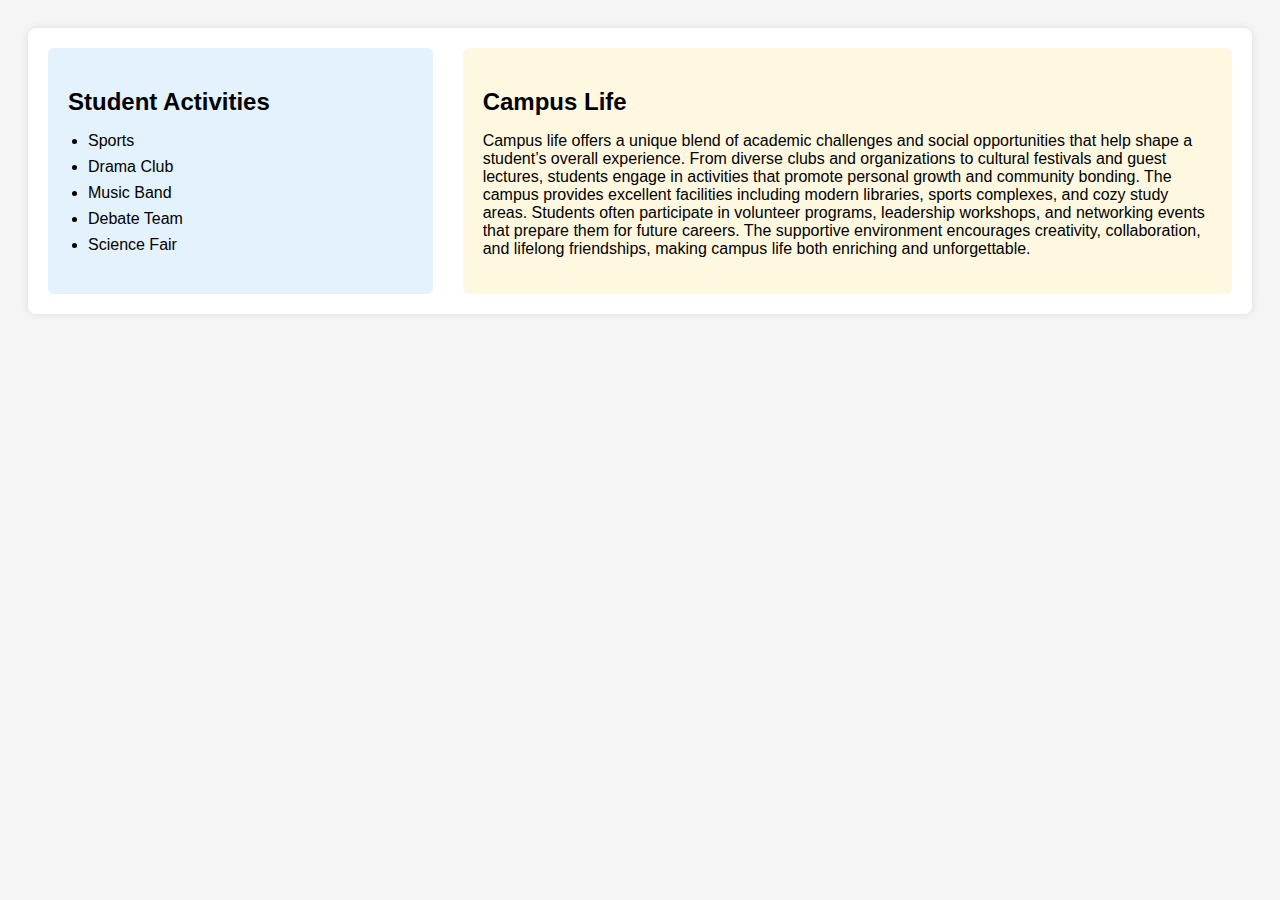
<file: CSS/Q-06/index.html>
<!DOCTYPE html>
<html>
<head>
  <title>2-Column Layout with CSS Grid</title>
  <link rel="stylesheet" href="style.css">
</head>
<body>

  <div class="container">
    <div class="left">
      <h2>Student Activities</h2>
      <ul>
        <li>Sports</li>
        <li>Drama Club</li>
        <li>Music Band</li>
        <li>Debate Team</li>
        <li>Science Fair</li>
      </ul>
    </div>

    <div class="right">
      <h2>Campus Life</h2>
      <p>
        Campus life offers a unique blend of academic challenges and social opportunities that help shape a student’s overall experience. From diverse clubs and organizations to cultural festivals and guest lectures, students engage in activities that promote personal growth and community bonding. The campus provides excellent facilities including modern libraries, sports complexes, and cozy study areas. Students often participate in volunteer programs, leadership workshops, and networking events that prepare them for future careers. The supportive environment encourages creativity, collaboration, and lifelong friendships, making campus life both enriching and unforgettable.
      </p>
    </div>
  </div>

</body>
</html>
</file>
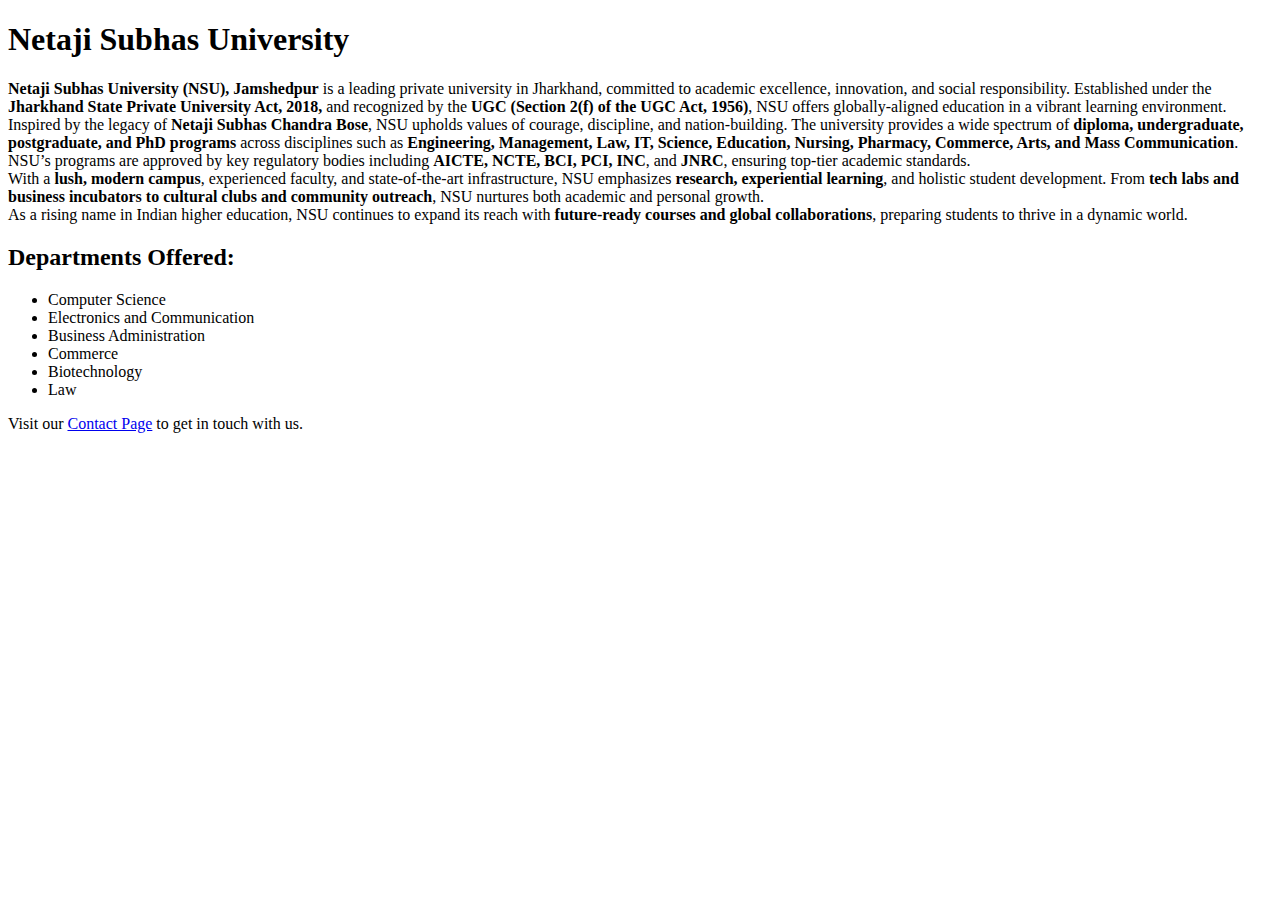
<file: HTML/Q-01/index.html>
<!DOCTYPE html>
<html lang="en">

<head>
    <meta charset="UTF-8">
    <meta name="viewport" content="width=device-width, initial-scale=1.0">
    <title>About - Netaji Subhas University</title>
</head>

<body>
    <h1>Netaji Subhas University</h1>
    <div>
        <b>Netaji Subhas University (NSU), Jamshedpur</b> is a leading private university in Jharkhand, committed to
        academic excellence, innovation, and social responsibility. Established under the <b>Jharkhand State Private
            University Act, 2018,</b> and recognized by the <b>UGC (Section 2(f) of the UGC Act, 1956)</b>, NSU offers
        globally-aligned education in a vibrant learning environment.
    </div>

    <div>
        Inspired by the legacy of <b>Netaji Subhas Chandra Bose</b>, NSU upholds values of courage, discipline, and
        nation-building. The university provides a wide spectrum of <b>diploma, undergraduate, postgraduate, and PhD
            programs</b> across disciplines such as <b>Engineering, Management, Law, IT, Science, Education, Nursing,
            Pharmacy, Commerce, Arts, and Mass Communication</b>.</div>

    <div>
        NSU’s programs are approved by key regulatory bodies including <b>AICTE, NCTE, BCI, PCI, INC</b>, and
        <b>JNRC</b>, ensuring top-tier academic standards.</div>

    <div>
        With a <b>lush, modern campus</b>, experienced faculty, and state-of-the-art infrastructure, NSU emphasizes
        <b>research, experiential learning</b>, and holistic student development. From <b>tech labs and business
            incubators to cultural clubs and community outreach</b>, NSU nurtures both academic and personal growth.
    </div>

    <div>
        As a rising name in Indian higher education, NSU continues to expand its reach with <b>future-ready courses and
            global collaborations</b>, preparing students to thrive in a dynamic world.</div>
    </p>
    <h2>Departments Offered:</h2>
    <ul>
        <li>Computer Science</li>
        <li>Electronics and Communication</li>
        <li>Business Administration</li>
        <li>Commerce</li>
        <li>Biotechnology</li>
        <li>Law</li>
    </ul>
    <p>
        Visit our <a  href="contact.html">Contact Page</a> to get in touch with us.

    </p>

</body>

</html>
</file>
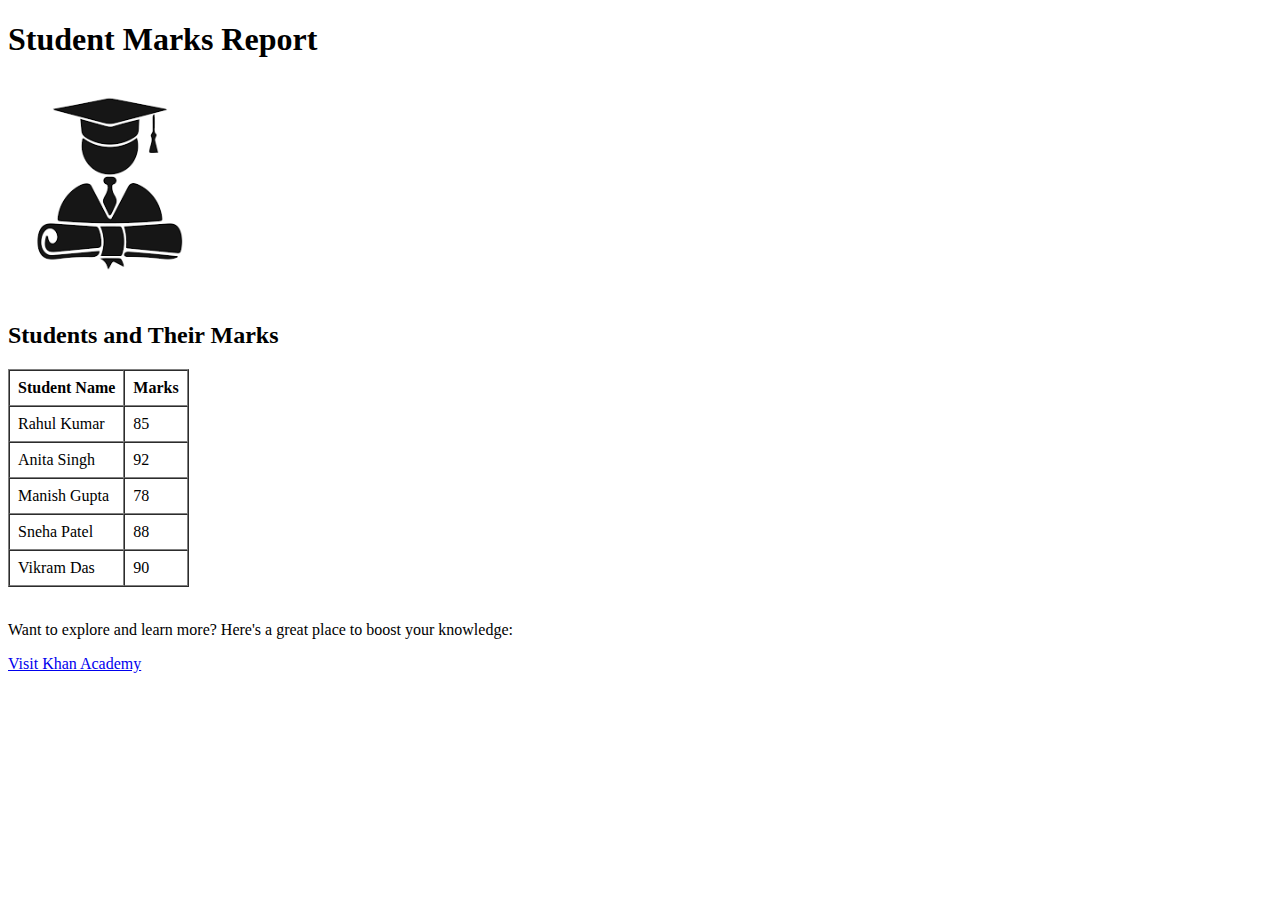
<file: HTML/Q-03/index.html>
<!DOCTYPE html>
<html>
<head>
  <title>Student Marks</title>
</head>
<body>

  <h1>Student Marks Report</h1>

  <!-- Local Real Image -->
  <img height="200px" width="200px" src="education.png" alt="Students studying" width="400"><br><br>

  <h2>Students and Their Marks</h2>

  <table border="1" cellpadding="8" cellspacing="0">
    <tr>
      <th>Student Name</th>
      <th>Marks</th>
    </tr>
    <tr>
      <td>Rahul Kumar</td>
      <td>85</td>
    </tr>
    <tr>
      <td>Anita Singh</td>
      <td>92</td>
    </tr>
    <tr>
      <td>Manish Gupta</td>
      <td>78</td>
    </tr>
    <tr>
      <td>Sneha Patel</td>
      <td>88</td>
    </tr>
    <tr>
      <td>Vikram Das</td>
      <td>90</td>
    </tr>
  </table>

  <br>

  <p>Want to explore and learn more? Here's a great place to boost your knowledge:</p>
  
  <a href="https://www.khanacademy.org" target="_blank">Visit Khan Academy</a>

</body>
</html>
</file>
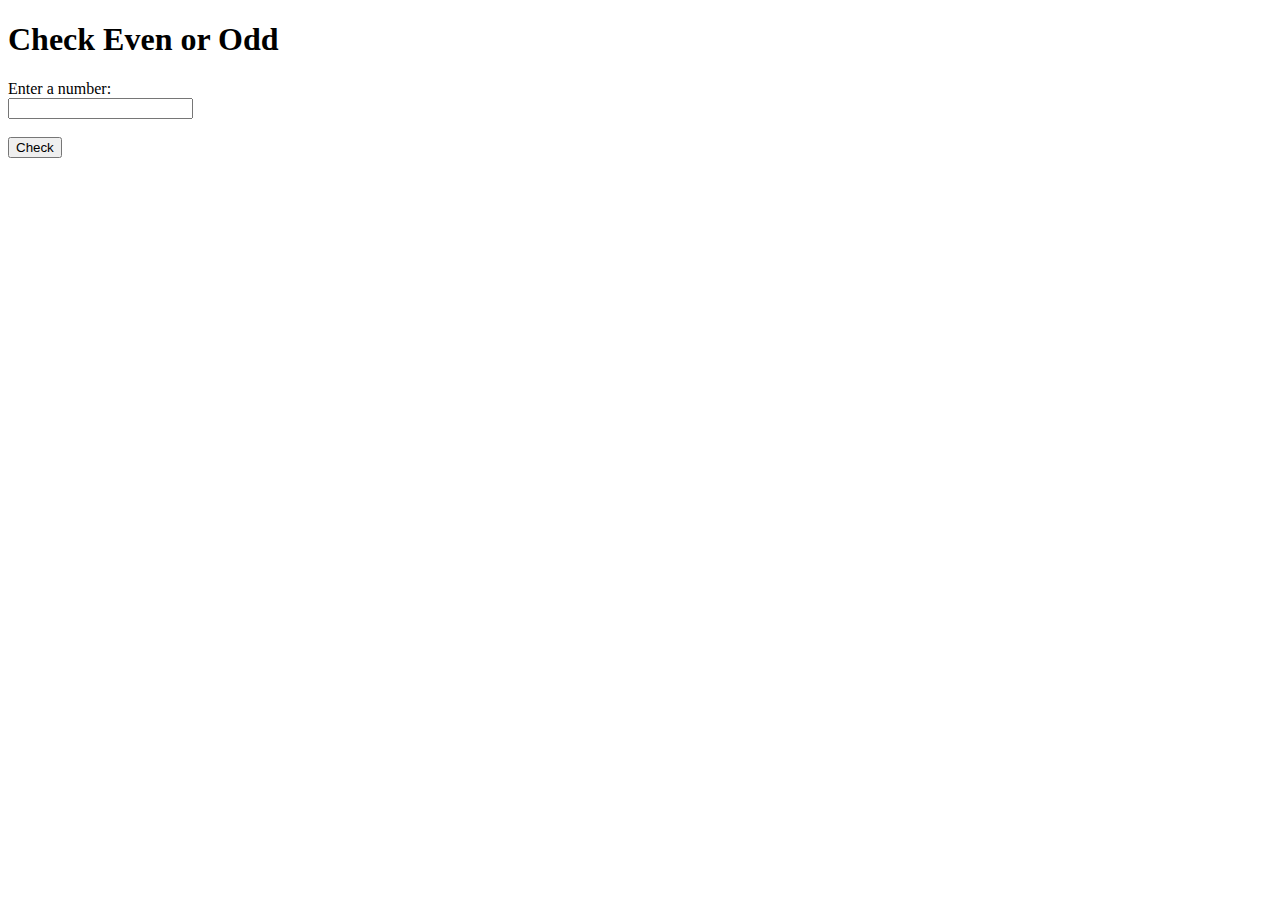
<file: JAVASCRIPT/Q-08/index.html>
<!DOCTYPE html>
<html lang="en">

<head>
    <meta charset="UTF-8">
    <meta name="viewport" content="width=device-width, initial-scale=1.0">
    <title>Even or Odd Checker</title>
</head>

<body>
    <h1>Check Even or Odd</h1>

    <label>Enter a number:</label>
    <br><input type="text" id="number"><br>

    <br><button onclick="checkNumber()">Check</button>
    <script src="script.js"></script>
</body>

</html>
</file>
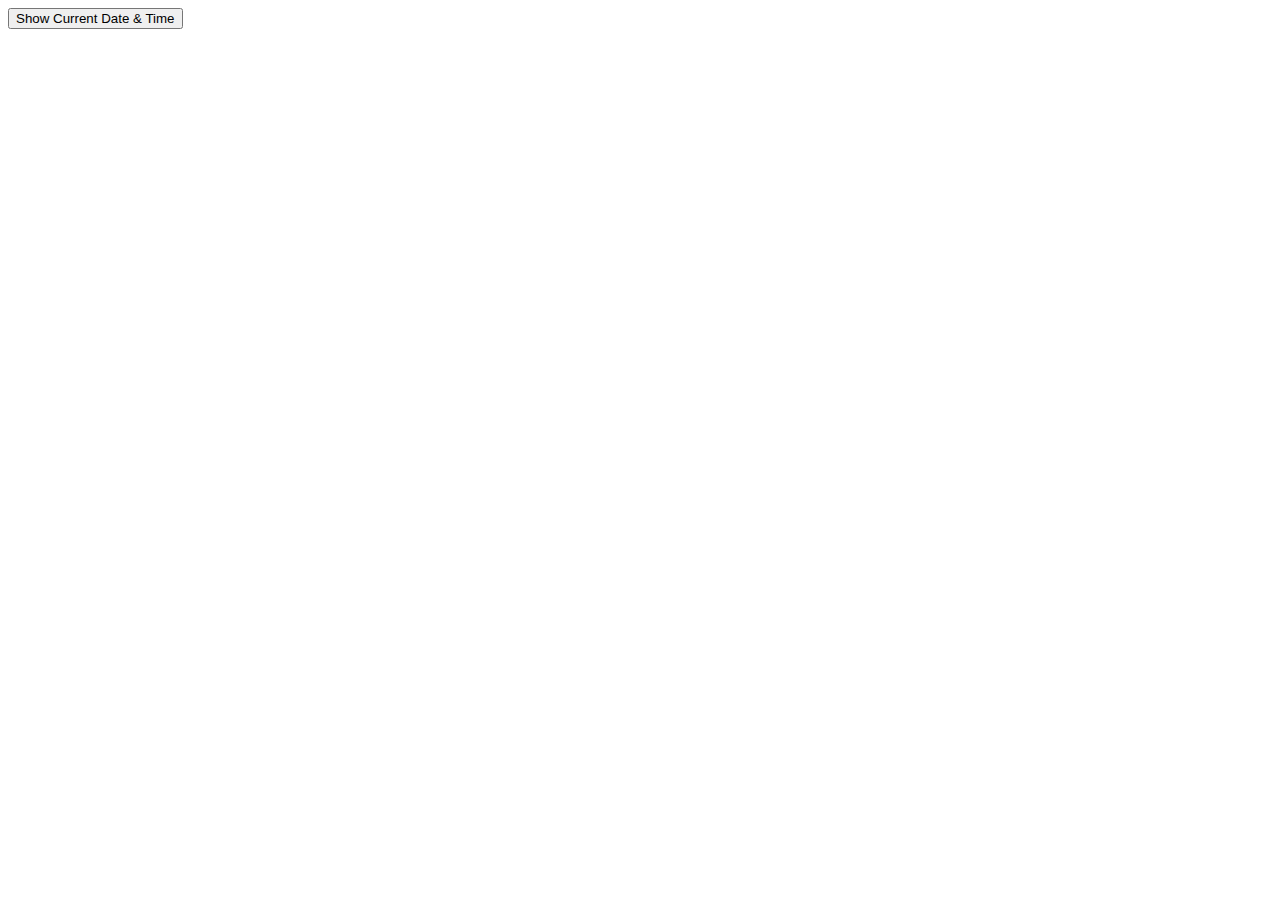
<file: JAVASCRIPT/Q-09/index.html>
<!DOCTYPE html>
<html>
<head>
  <title>Show Date and Time</title>
</head>
<body>

  <button onclick="showDateTime()">Show Current Date & Time</button>

  <p id="dateTimeDisplay" style="margin-top: 10px; font-weight: bold;"></p>

  <script src="script.js"></script>
</body>
</html>
</file>
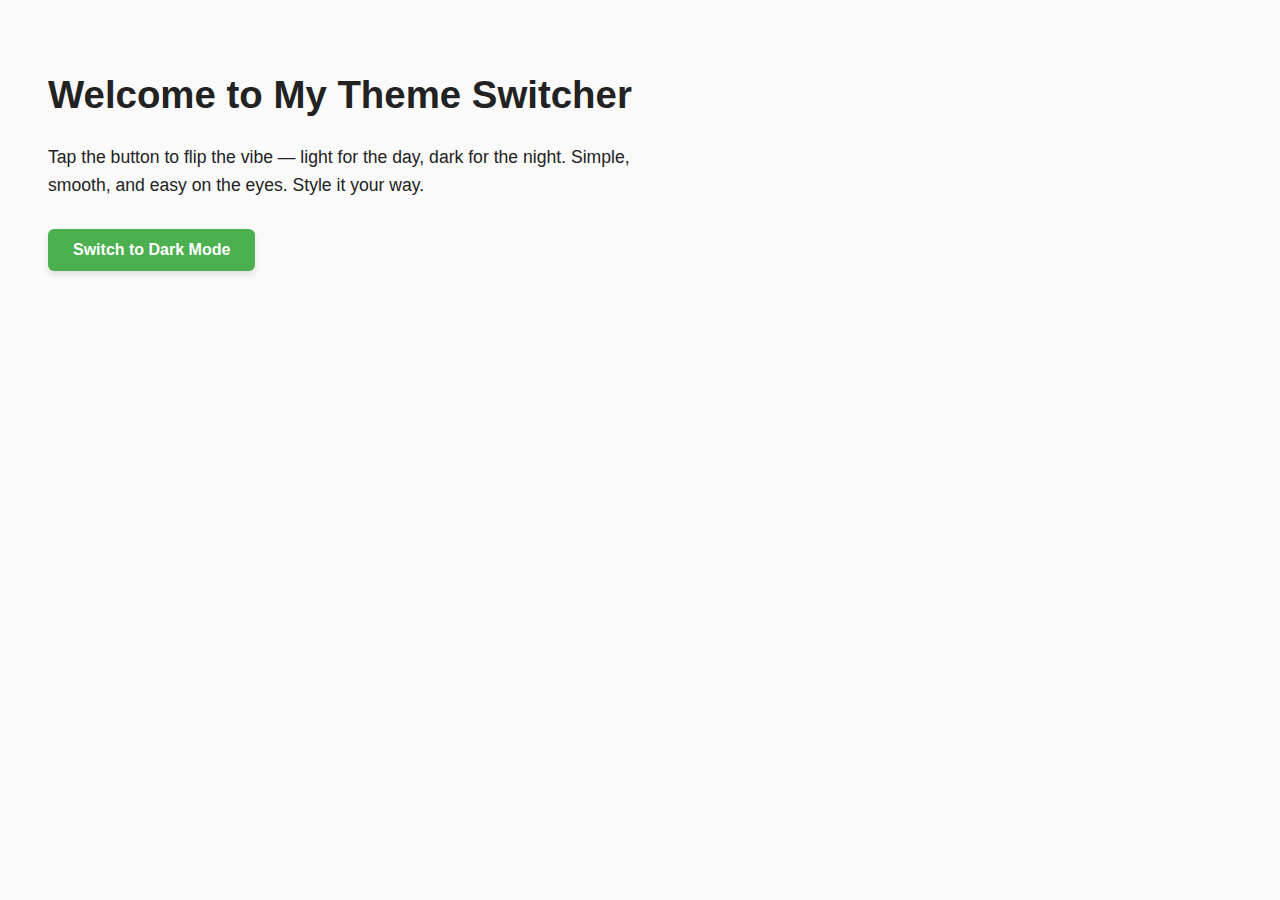
<file: JAVASCRIPT/Q-10/index.html>
<!DOCTYPE html>
<html>
<head>
  <title>Light and Dark Theme Toggle</title>
  <link rel="stylesheet" href="style.css">
</head>
<body>

  <h1>Welcome to My Theme Switcher</h1>
  <p>
    Tap the button to flip the vibe — light for the day, dark for the night. Simple, smooth, and easy on the eyes. Style it your way.
  </p>

  <button id="toggleBtn">Switch to Dark Mode</button>

  <script src="script.js"></script>
</body>
</html>
</file>
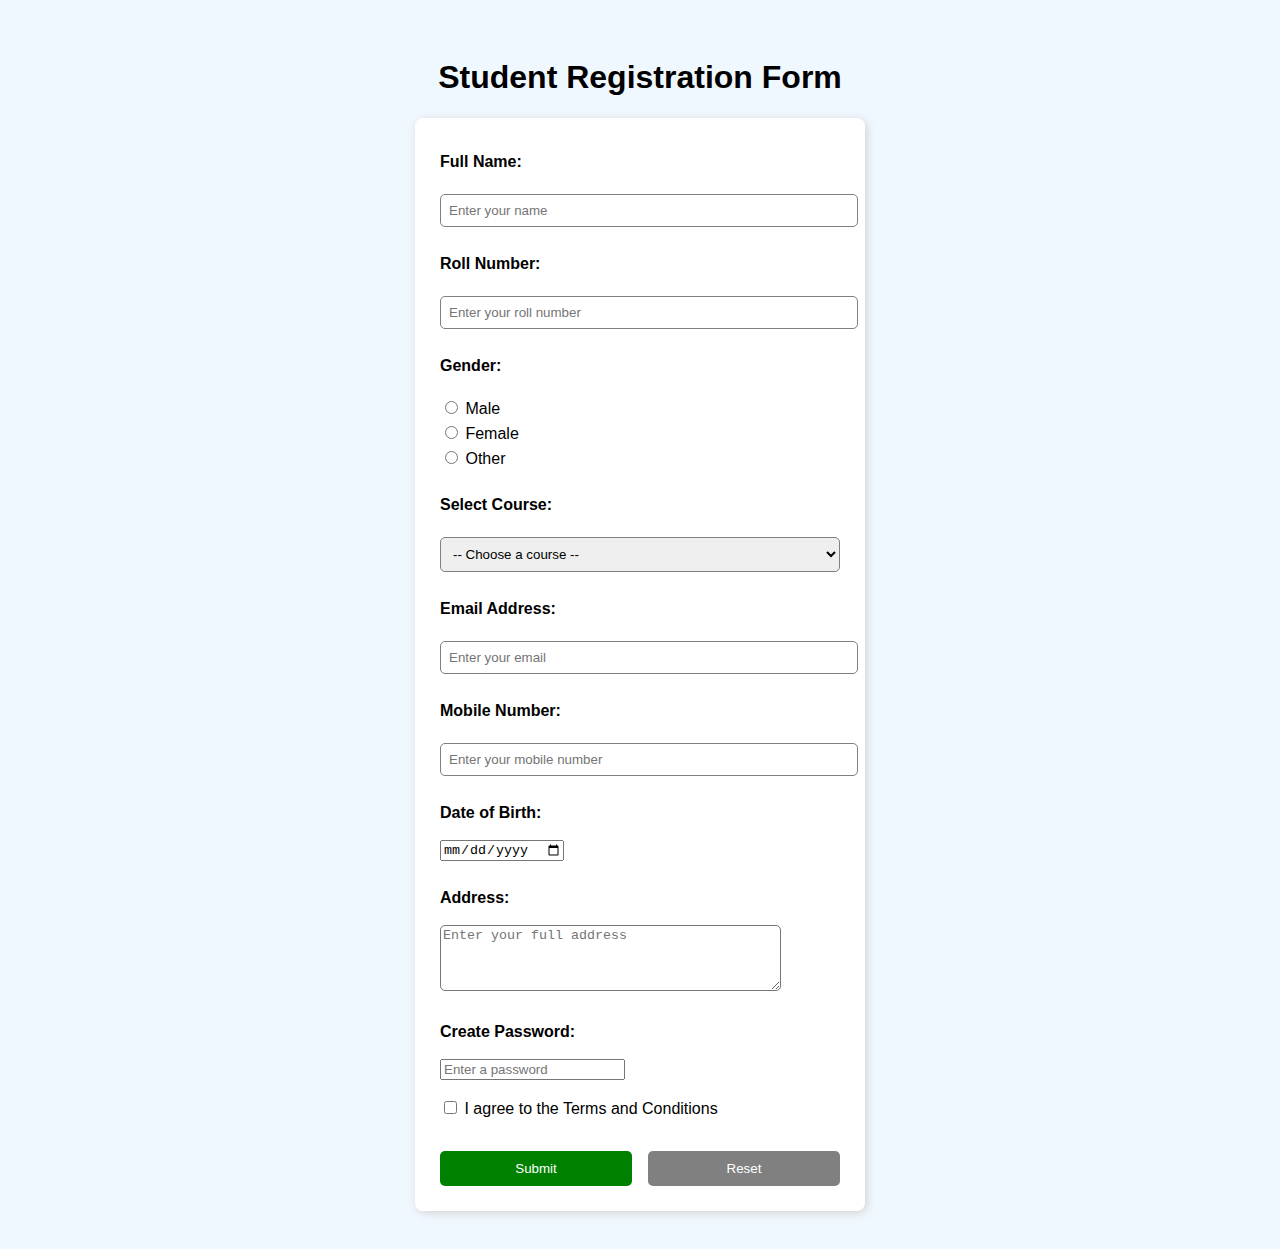
<file: CSS/Q-04/form.html>
<!DOCTYPE html>
<html>
<head>
  <title>Student Registration Form</title>
  <link rel="stylesheet" href="style.css">
</head>
<body>

  <h1>Student Registration Form</h1>

  <form>

    <!-- Full Name -->
    <label>Full Name:</label><br>
    <input type="text" placeholder="Enter your name" required><br><br>

    <!-- Roll Number -->
    <label>Roll Number:</label><br>
    <input type="text" placeholder="Enter your roll number" required><br><br>

    <!-- Gender -->
    <label>Gender:</label><br>
    <input type="radio" name="gender" value="Male" required> Male<br>
    <input type="radio" name="gender" value="Female"> Female<br>
    <input type="radio" name="gender" value="Other"> Other<br><br>

    <!-- Course -->
    <label>Select Course:</label><br>
    <select required>
      <option value="">-- Choose a course --</option>
      <option>BCA</option>
      <option>MCA</option>
      <option>B.Tech</option>
      <option>MBA</option>
      <option>B.Sc</option>
      <option>BA</option>
    </select><br><br>

    <!-- Email -->
    <label>Email Address:</label><br>
    <input type="email" placeholder="Enter your email" required><br><br>

    <!-- Mobile -->
    <label>Mobile Number:</label><br>
    <input type="text" placeholder="Enter your mobile number" required><br><br>

    <!-- Date of Birth -->
    <label>Date of Birth:</label><br>
    <input type="date" required><br><br>

    <!-- Address -->
    <label>Address:</label><br>
    <textarea rows="4" cols="40" placeholder="Enter your full address"></textarea><br><br>

    <!-- Password -->
    <label>Create Password:</label><br>
    <input type="password" placeholder="Enter a password" required><br><br>
    <!-- Checkbox -->
    <input type="checkbox" required> I agree to the Terms and Conditions<br><br>

    <!-- Buttons -->
    <input type="submit" value="Submit">
    <input type="reset" value="Reset">

  </form>

</body>
</html>
</file>
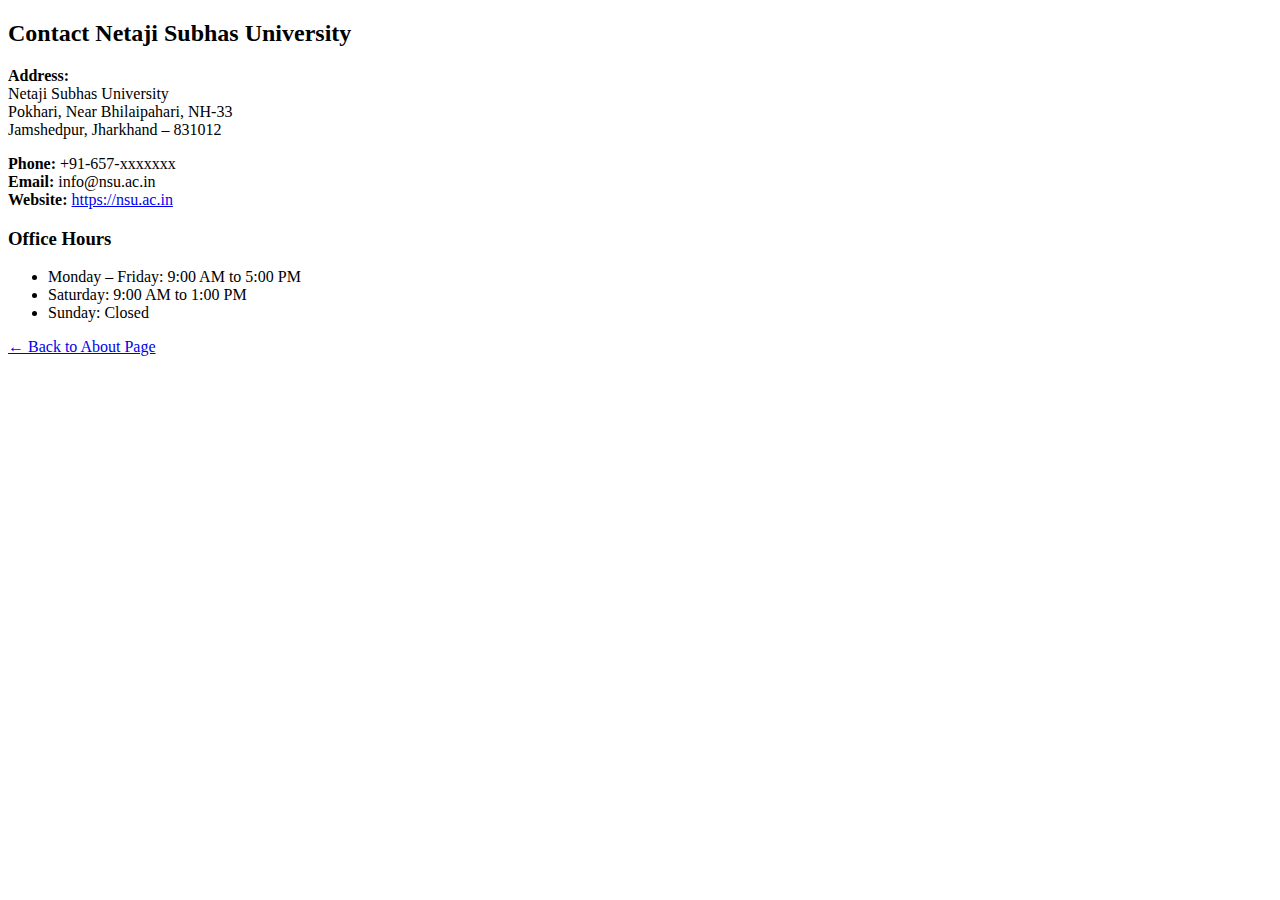
<file: HTML/Q-01/contact.html>
<!DOCTYPE html>
<html lang="en">
<head>
    <meta charset="UTF-8">
    <meta name="viewport" content="width=device-width, initial-scale=1.0">
    <title>Contact - Netaji Subhas University</title>
</head>
<body>
    <h2>Contact Netaji Subhas University</h2>

  <p>
    <strong>Address:</strong><br>
    Netaji Subhas University<br>
    Pokhari, Near Bhilaipahari, NH-33<br>
    Jamshedpur, Jharkhand – 831012
  </p>

  <p>
    <strong>Phone:</strong> +91-657-xxxxxxx<br>
    <strong>Email:</strong> info@nsu.ac.in<br>
    <strong>Website:</strong> <a href="https://nsu.ac.in" target="_blank">https://nsu.ac.in</a>
  </p>

  <h3>Office Hours</h3>
  <ul>
    <li>Monday – Friday: 9:00 AM to 5:00 PM</li>
    <li>Saturday: 9:00 AM to 1:00 PM</li>
    <li>Sunday: Closed</li>
  </ul>

  <p>
    <a href="index.html">← Back to About Page</a>
  </p>
</body>
</html>
</file>
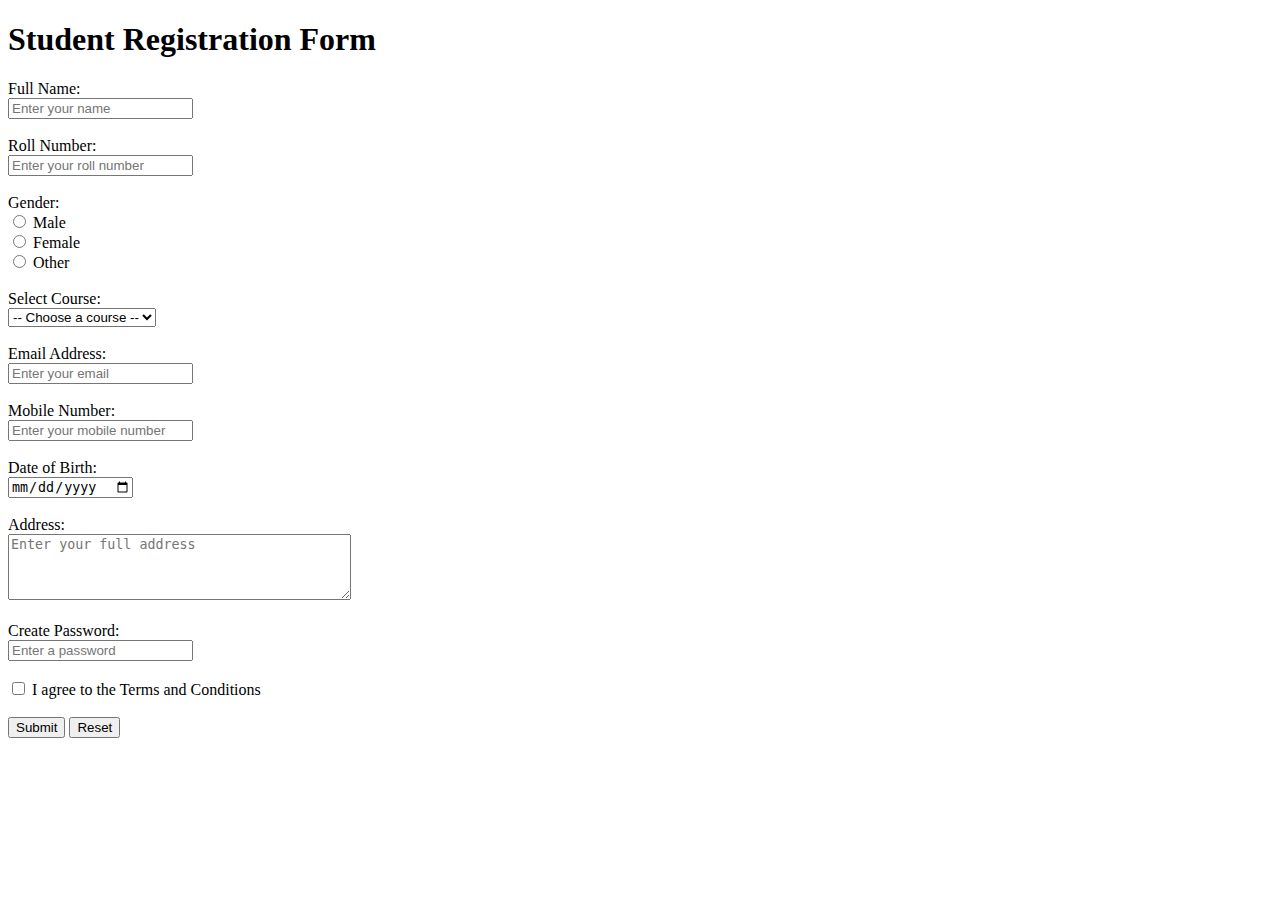
<file: HTML/Q-02/form.html>
<!DOCTYPE html>
<html>
<head>
  <title>Student Registration Form</title>
</head>
<body>

  <h1>Student Registration Form</h1>

  <form>

    <!-- Full Name -->
    <label>Full Name:</label><br>
    <input type="text" placeholder="Enter your name" required><br><br>

    <!-- Roll Number -->
    <label>Roll Number:</label><br>
    <input type="text" placeholder="Enter your roll number" required><br><br>

    <!-- Gender -->
    <label>Gender:</label><br>
    <input type="radio" name="gender" value="Male" required> Male<br>
    <input type="radio" name="gender" value="Female"> Female<br>
    <input type="radio" name="gender" value="Other"> Other<br><br>

    <!-- Course -->
    <label>Select Course:</label><br>
    <select required>
      <option value="">-- Choose a course --</option>
      <option>BCA</option>
      <option>MCA</option>
      <option>B.Tech</option>
      <option>MBA</option>
      <option>B.Sc</option>
      <option>BA</option>
    </select><br><br>

    <!-- Email -->
    <label>Email Address:</label><br>
    <input type="email" placeholder="Enter your email" required><br><br>

    <!-- Mobile -->
    <label>Mobile Number:</label><br>
    <input type="text" placeholder="Enter your mobile number" required><br><br>

    <!-- Date of Birth -->
    <label>Date of Birth:</label><br>
    <input type="date" required><br><br>

    <!-- Address -->
    <label>Address:</label><br>
    <textarea rows="4" cols="40" placeholder="Enter your full address"></textarea><br><br>

    <!-- Password -->
    <label>Create Password:</label><br>
    <input type="password" placeholder="Enter a password" required><br><br>
    <!-- Checkbox -->
    <input type="checkbox" required> I agree to the Terms and Conditions<br><br>

    <!-- Buttons -->
    <input type="submit" value="Submit">
    <input type="reset" value="Reset">

  </form>

</body>
</html>
</file>
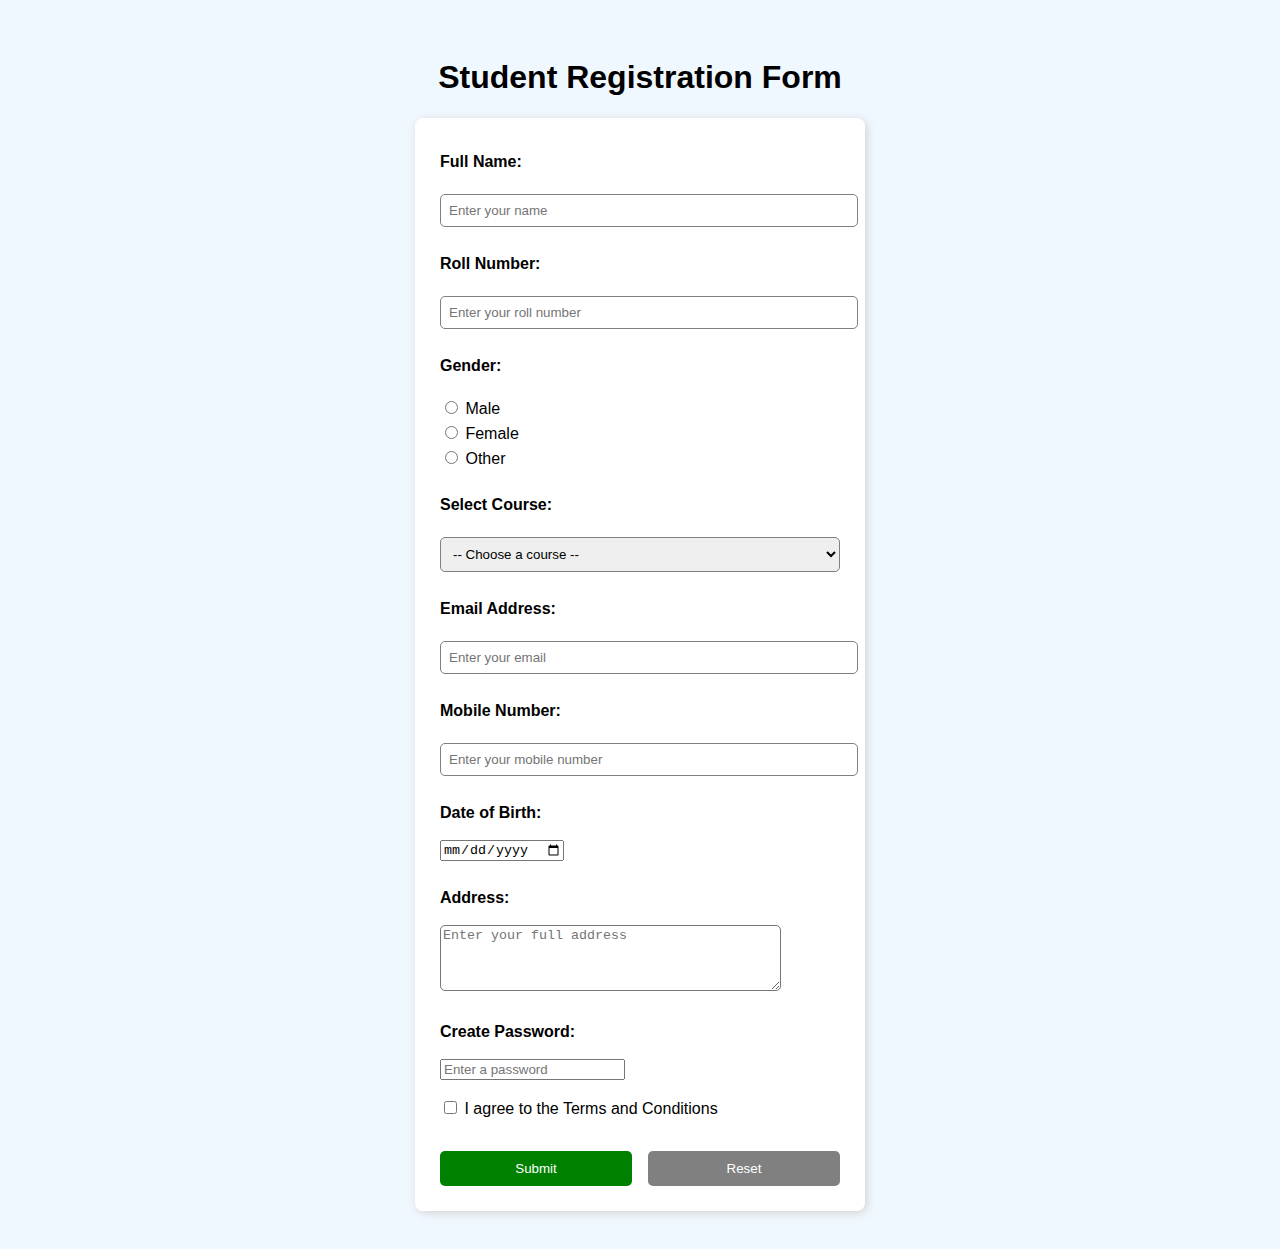
<file: JAVASCRIPT/Q-07/form.html>
<!DOCTYPE html>
<html>
<head>
  <title>Student Registration Form</title>
  <link rel="stylesheet" href="style.css">
</head>
<body>

  <h1>Student Registration Form</h1>

  <form>

    <!-- Full Name -->
    <label>Full Name:</label><br>
    <input type="text" placeholder="Enter your name" required><br><br>

    <!-- Roll Number -->
    <label>Roll Number:</label><br>
    <input type="text" placeholder="Enter your roll number" required><br><br>

    <!-- Gender -->
    <label>Gender:</label><br>
    <input type="radio" name="gender" value="Male" required> Male<br>
    <input type="radio" name="gender" value="Female"> Female<br>
    <input type="radio" name="gender" value="Other"> Other<br><br>

    <!-- Course -->
    <label>Select Course:</label><br>
    <select required>
      <option value="">-- Choose a course --</option>
      <option>BCA</option>
      <option>MCA</option>
      <option>B.Tech</option>
      <option>MBA</option>
      <option>B.Sc</option>
      <option>BA</option>
    </select><br><br>

    <!-- Email -->
    <label>Email Address:</label><br>
    <input type="email" placeholder="Enter your email" required><br><br>

    <!-- Mobile -->
    <label>Mobile Number:</label><br>
    <input type="text" placeholder="Enter your mobile number" required><br><br>

    <!-- Date of Birth -->
    <label>Date of Birth:</label><br>
    <input type="date" required><br><br>

    <!-- Address -->
    <label>Address:</label><br>
    <textarea rows="4" cols="40" placeholder="Enter your full address"></textarea><br><br>

    <!-- Password -->
    <label>Create Password:</label><br>
    <input type="password" placeholder="Enter a password" required><br><br>
    <!-- Checkbox -->
    <input type="checkbox" required> I agree to the Terms and Conditions<br><br>

    <!-- Buttons -->
    <input type="submit" value="Submit">
    <input type="reset" value="Reset">

  </form>
  

</body>
</html>
</file>
<file: CSS/Q-06/style.css>
body {
  font-family: Arial, sans-serif;
  background-color:#f5f5f5;
  padding: 20px;
}

.container {
  display: grid;
  grid-template-columns: 1fr 2fr; /* left column smaller, right column bigger */
  gap: 30px;
  background-color: white;
  padding: 20px;
  border-radius: 8px;
  box-shadow: 0 0 8px rgba(0,0,0,0.1);
}

.left {
  background-color: #e3f2fd;
  padding: 20px;
  border-radius: 6px;
}

.right {
  background-color: #fff8e1;
  padding: 20px;
  border-radius: 6px;
}

.left h2, .right h2 {
  margin-bottom: 15px;
}

.left ul {
  list-style-type: disc;
  padding-left: 20px;
}

.left ul li {
  margin-bottom: 8px;
}
</file>
<file: JAVASCRIPT/Q-10/style.css>
/* Basic page styles */
body {
  background-color: #fafafa;
  color: #222;
  font-family: 'Segoe UI', Tahoma, Geneva, Verdana, sans-serif;
  padding: 30px 40px;
  line-height: 1.6;
  transition: background-color 0.4s ease, color 0.4s ease;
}

body.dark-theme {
  background-color: #222;
  color: #eee;
}

h1 {
  font-size: 2.4em;
  margin-bottom: 15px;
}

p {
  max-width: 600px;
  font-size: 1.1em;
  margin-bottom: 30px;
}

button {
  padding: 12px 25px;
  font-size: 1em;
  font-weight: bold;
  background-color: #4CAF50; /* Green */
  color: white;
  border: none;
  border-radius: 6px;
  cursor: pointer;
  box-shadow: 0 4px 6px rgba(0,0,0,0.1);
  transition: background-color 0.3s ease;
}

button:hover {
  background-color: #45a049;
}

/* Dark mode button style */
body.dark-theme button {
  background-color: #bb86fc; /* Light purple */
  color: #222;
}

body.dark-theme button:hover {
  background-color: #9a67ea;
}
</file>
<file: CSS/Q-04/style.css>
body {
 background-color: #f0f8ff;
 font-family: Arial;
 padding: 30px;
}

h1 {
 text-align: center;
 color: black;
}

form {
 background-color: white;
 padding: 25px;
 width: 400px;
 margin: auto;
 border-radius: 8px;
 box-shadow: 2px 2px 10px lightgray;
}

label {
 display: block;
 margin-top: 10px;
 font-weight: bold;
}

input[type=text] {
 width: 100%;
 padding: 8px;
 margin-top: 5px;
 border: 1px solid gray;
 border-radius: 5px;
}

input[type=email] {
 width: 100%;
 padding: 8px;
 margin-top: 5px;
 border: 1px solid gray;
 border-radius: 5px;
}

select {
 width: 100%;
 padding: 8px;
 margin-top: 5px;
 border: 1px solid gray;
 border-radius: 5px;
}

input[type=submit] {
 background-color: green;
 color: white;
 padding: 10px;
 border: none;
 border-radius: 5px;
 margin-top: 15px;
 width: 48%;
 cursor: pointer;
}

input[type=submit]:hover {
 background-color: darkgreen;
}

input[type=reset] {
 background-color: gray;
 color: white;
 padding: 10px;
 border: none;
 border-radius: 5px;
 margin-top: 15px;
 width: 48%;
 float: right;
 cursor: pointer;
}

input[type=reset]:hover {
 background-color: #666;
}

input[type=radio] {
 margin-top: 8px;
}
textarea {
  border-radius: 5px;
}
</file>
<file: JAVASCRIPT/Q-07/style.css>
body {
 background-color: #f0f8ff;
 font-family: Arial;
 padding: 30px;
}

h1 {
 text-align: center;
 color: black;
}

form {
 background-color: white;
 padding: 25px;
 width: 400px;
 margin: auto;
 border-radius: 8px;
 box-shadow: 2px 2px 10px lightgray;
}

label {
 display: block;
 margin-top: 10px;
 font-weight: bold;
}

input[type=text] {
 width: 100%;
 padding: 8px;
 margin-top: 5px;
 border: 1px solid gray;
 border-radius: 5px;
}

input[type=email] {
 width: 100%;
 padding: 8px;
 margin-top: 5px;
 border: 1px solid gray;
 border-radius: 5px;
}

select {
 width: 100%;
 padding: 8px;
 margin-top: 5px;
 border: 1px solid gray;
 border-radius: 5px;
}

input[type=submit] {
 background-color: green;
 color: white;
 padding: 10px;
 border: none;
 border-radius: 5px;
 margin-top: 15px;
 width: 48%;
 cursor: pointer;
}

input[type=submit]:hover {
 background-color: darkgreen;
}

input[type=reset] {
 background-color: gray;
 color: white;
 padding: 10px;
 border: none;
 border-radius: 5px;
 margin-top: 15px;
 width: 48%;
 float: right;
 cursor: pointer;
}

input[type=reset]:hover {
 background-color: #666;
}

input[type=radio] {
 margin-top: 8px;
}
textarea {
  border-radius: 5px;
}
</file>
